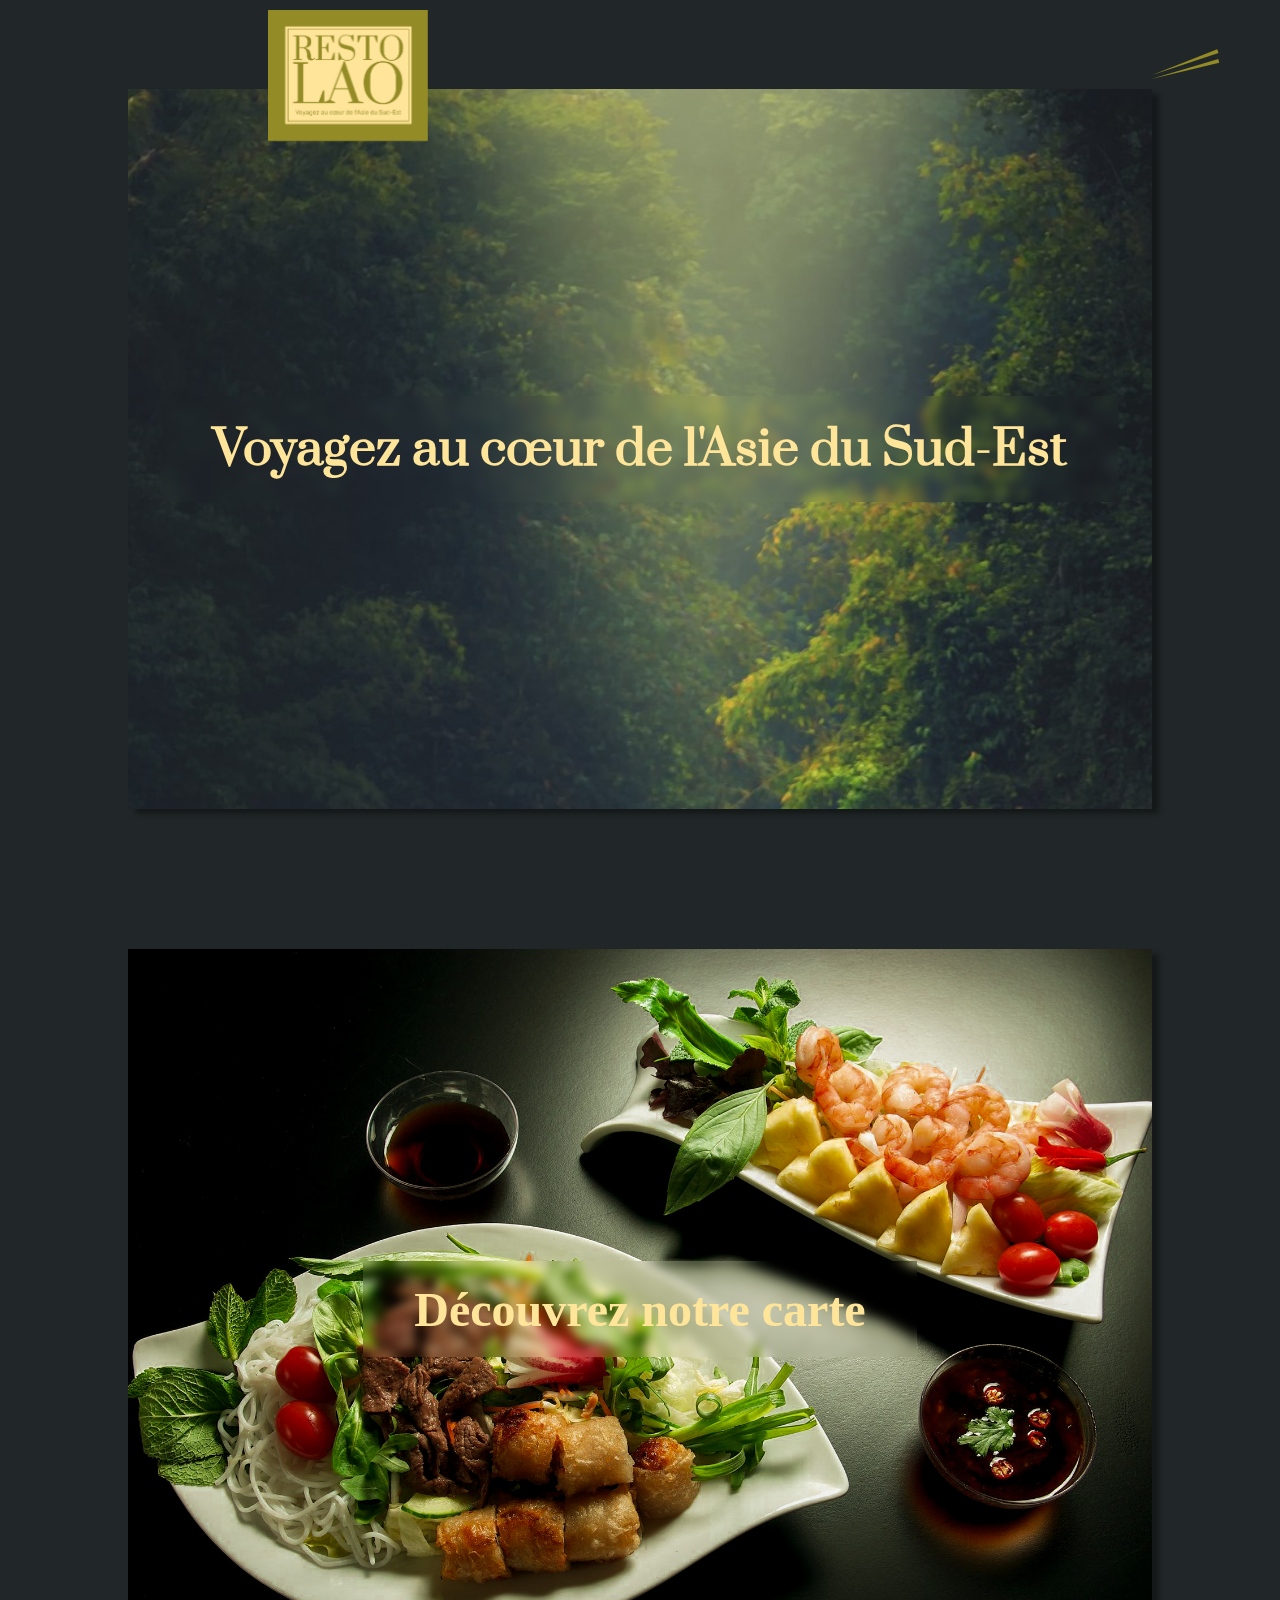
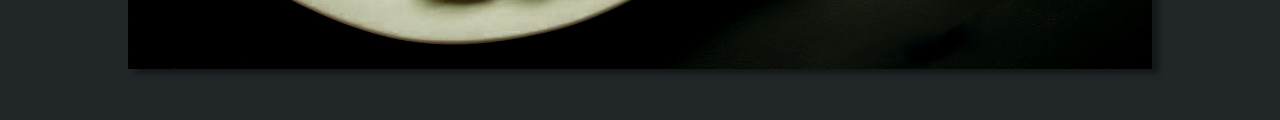
<file: index.html>
<!DOCTYPE html>
<html lang="fr">
<head>
    <meta charset="UTF-8">
    <meta http-equiv="X-UA-Compatible" content="IE=edge">
    <meta name="viewport" content="width=device-width, initial-scale=1.0">
    <title>Resto Lao</title>
    <meta name="description" content="Le resto Lao patati patata">
    <link rel="stylesheet" href="./style.css">
</head>
<body>
    <header>
        <a href="./index.html" class="logo" id="logo">
            <img id="img-logo" src="./assets/logo-resto-lao.png" alt="logo">
        </a>
        <div class="btn-menu-burger" type="submit" aria-label="toggle ccurtain navigation">
            <span class="line l1"></span>
            <span class="line l2"></span>
        </div>
        <div class="menu-burger" id="menu-burger">
            <div class="nav-link">
                <a href="lacarte.html">la carte</a>
                <a href="#">contact</a>
                <a href="#">à Propos</a>
            </div>
            <img src="./assets/img-laos.jpg" alt="">
        </div>
    </header>

    <main>
        <div class="top-main-content">
            <h3 class="text-home-content">Voyagez au cœur de l'Asie du Sud-Est</h3>
        </div>
        <a href="lacarte.html" class="main-content">
            <h3 class="text-home-content">Découvrez notre carte</h3>
        </a>
        
    </main>

    <footer>
    </footer>
    <script src="./script.js"></script>
</body>
</html>
</file>
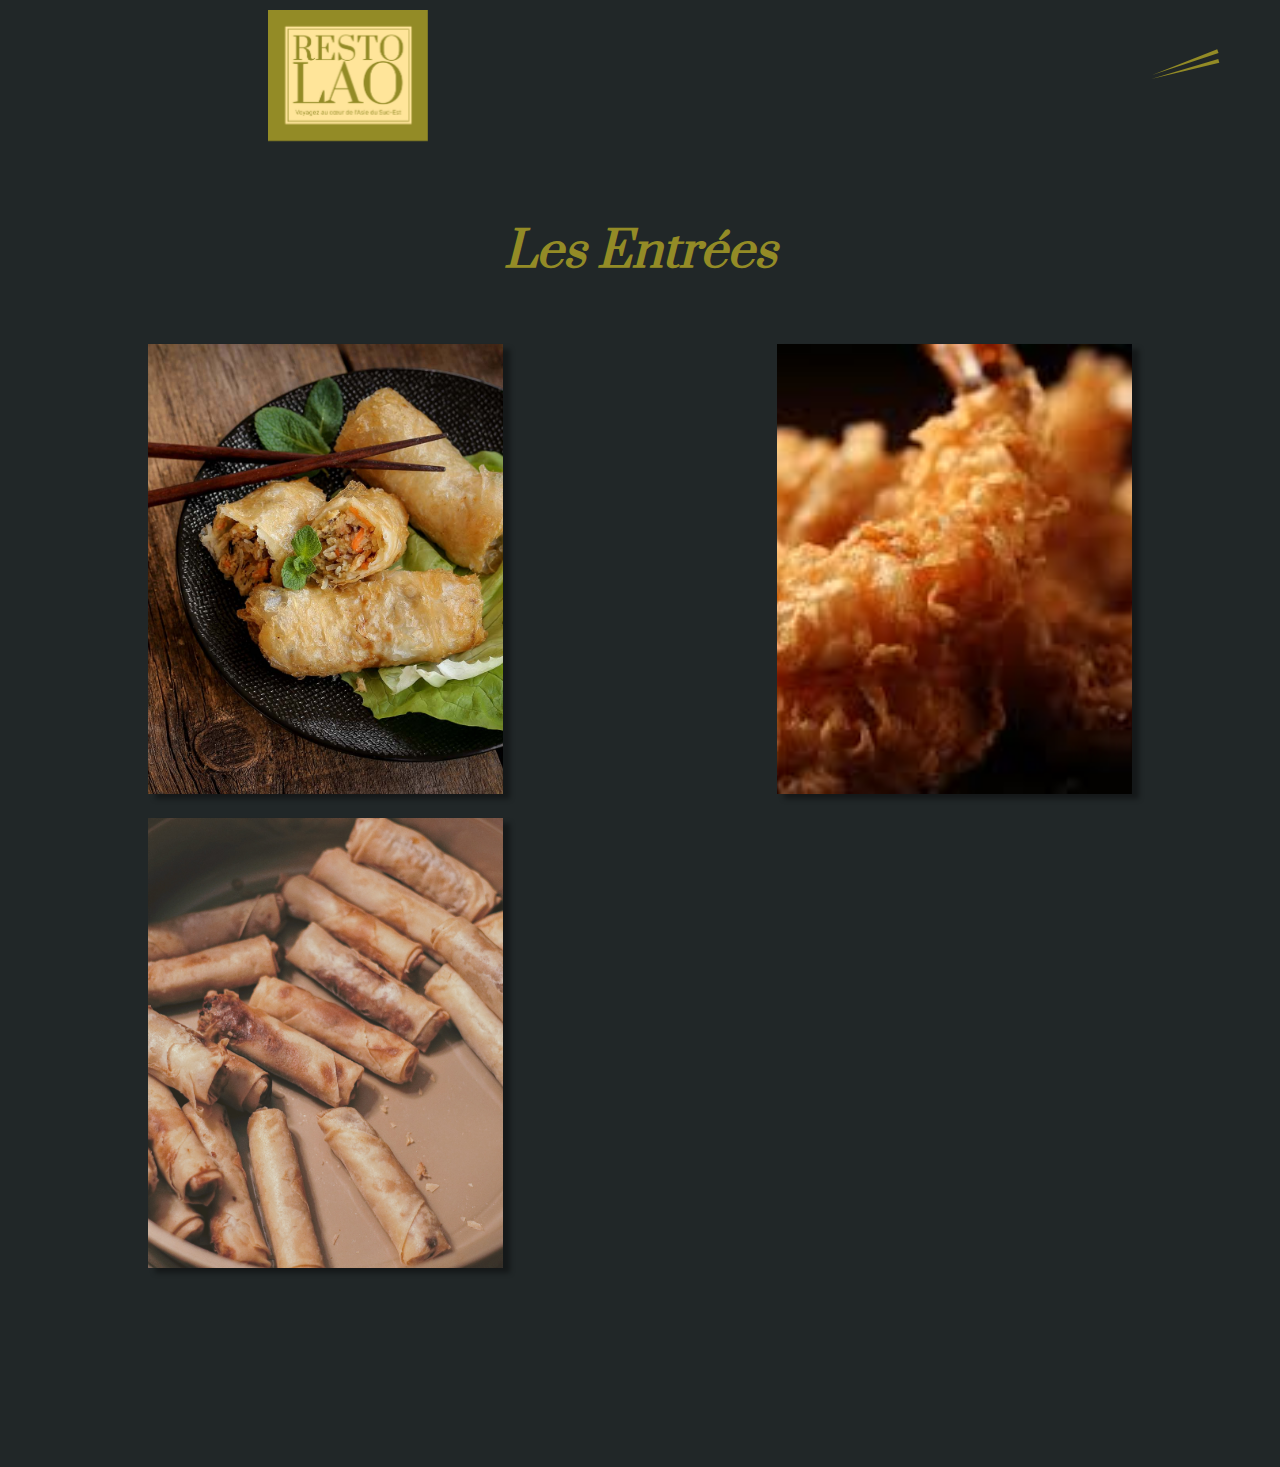
<file: lacarte.html>
<!DOCTYPE html>
<html lang="fr">
<head>
    <meta charset="UTF-8">
    <meta http-equiv="X-UA-Compatible" content="IE=edge">
    <meta name="viewport" content="width=device-width, initial-scale=1.0">
    <title>Resto Lao - La Carte</title>
    <meta name="description" content="Le resto Lao patati patata">
    <link rel="stylesheet" href="./style.css">
</head>
<body>
    <header>
        <a href="./index.html" class="logo" id="logo">
            <img id="img-logo" src="./assets/logo-resto-lao.png" alt="logo">
        </a>
        <div class="btn-menu-burger" type="submit" aria-label="toggle ccurtain navigation">
            <span class="line l1"></span>
            <span class="line l2"></span>
        </div>
        <div class="menu-burger" id="menu-burger">
            <div class="nav-link">
                <a href="lacarte.html">la carte</a>
                <a href="#">contact</a>
                <a href="#">à Propos</a>
            </div>
            <img src="./assets/img-laos.jpg" alt="">
        </div>
    </header>

    <main class="lacarte">
        <div class="entrees">
            <h1>Les entrées</h1>
            <div class="wrapper">
                <div class="card">
                    <div class="poster"><img src="./assets/nems.jpeg" alt="nem pouelt"></div>
                    <div class="details">
                        <h1>Nems au poulet</h1>
                        <p class="desc">
                            Les nems au poulet sont de délicieux rouleaux frits vietnamiens. Ils sont remplis de poulet haché, de légumes croquants et d'épices, puis enveloppés dans une fine feuille de pâte de riz. Croustillants à l'extérieur et juteux à l'intérieur.
                        </p>
                        <div class="cast">
                            <h3>Ingédients</h3>
                            <ul>
                                <li><img src="./assets/poulet.jpeg" alt="poulet"></li>
                                <li><img src="./assets/legumes.jpeg" alt="legumes"></li>
                                <li><img src="./assets/epices.jpeg" alt="epices"></li>
                            </ul>
                        </div>
                    </div>
                </div>
                <div class="card">
                    <div class="poster"><img src="./assets/croustillant-crevette.jpeg" alt="croustillant de crevette"></div>
                    <div class="details">
                        <h1>Croustillant de crevette</h1>
                        <p class="desc">
                            Les croustillants de crevette sont une délicieuse spécialité culinaire qui met en valeur la crevette. Ce sont de petites crevettes fries et savoureuses .
                        </p>
                        <div class="cast">
                            <h3>Ingédients</h3>
                            <ul>
                                <li><img src="./assets/crevette.jpeg" alt="crevette"></li>
                                <li><img src="./assets/chapelure.jpeg" alt="chapelure"></li>
                            </ul>
                        </div>
                    </div>
                </div>
                <div class="card">
                    <div class="poster"><img src="./assets/rouleau-crevette.jpg" alt="rouleau crevette"></div>
                    <div class="details">
                        <h1>Rouleaux de crevette</h1>
                        <p class="desc">
                            Les croustillants de crevette sont une délicieuse spécialité culinaire qui met en valeur la crevette. Ce sont de petites crevettes fries et savoureuses .
                        </p>
                        <div class="cast">
                            <h3>Ingédients</h3>
                            <ul>
                                <li><img src="./assets/crevette.jpeg" alt="crevette"></li>
                                <li><img src="./assets/chapelure.jpeg" alt="chapelure"></li>
                            </ul>
                        </div>
                    </div>
                </div>
            </div>
        </div>
        
    </main>

    <footer>
    </footer>
    <script src="./script.js"></script>
</body>
</html>
</file>
<file: style.css>
@import url('https://fonts.googleapis.com/css2?family=Inter:wght@100;200;300;400;500;600;700;800;900&family=Prata&display=swap');

:root {
    --font-fam-title: 'Prata', serif;
    --font-fam-corps: 'Inter', sans-serif;
    --bg-color : #212728ff;
    --color-text: #FFE59A;
    --color-text-hover: #938B26;
}
*,
::before,
::after {
  margin: 0;
  padding: 0;
  box-sizing: border-box;
  list-style: none;
  text-decoration: none;
}
::-webkit-scrollbar {
    display: none;
}
body{
    background-color: var(--bg-color);
}

header .logo {
    display: flex;
    justify-content: space-between;
    position: fixed;
    z-index: 9;
    top: 0;
    left: 0;
    height: 12vh;
    width: 100vw;
    font-family: var(--font-fam-title);
    font-size: 1em;
    color: white;
    align-items: center; 
    padding:0 10%;
}

.logo img{
    position: absolute;
    top: 0;
    width: 160px;
    margin: 10px 140px;
    transition: all 0.8s;

}
.logo img:hover{
    transform: scale(1.1);
}
.btn-menu-burger{
    display: flex;
    position: fixed;
    z-index: 15;
    top: 50px;
    right: 80px;
    height: 30px;
    width: 50px;
    border: none;
    outline: none;
    cursor: pointer;
    background-color: transparent;
    text-decoration: none;
    align-items: center;
    transition: all 0.4s;
}
.btn-menu-burger:hover{
    transform: scale(1.2);
}
.line {
    position: absolute;
    display: block;
    width: 0;
    height: 0;
    border-top: 2px solid transparent;
    border-bottom: 2px solid transparent;
    border-right: 70px solid #938B26;
    transition: transform 0.4s ease-out, opacity 0.1s ease-out;
}
.l1 {
  transform: translateY(-2px) rotate(-20deg);
}
.l2 {
  transform: translateY(5px) rotate(-15deg);
}
.btn-menu-burger.active .l1 {
  transform: translateY(0px) rotate(135deg);
}
.btn-menu-burger.active .l2 {
  transform: translateY(0px) rotate(-315deg);
}
.menu-burger {
    display: flex;
    position: fixed;
    flex-direction: row;
    justify-content: start;
    align-items: start;
    z-index: 9;
    width: 100vw;
    height: 100%;
    transform: translateX(100%);
    transition: all 0.8s;
    background-color: #faecc2;
}
.menu-burger.active{
    transform: translateX(0);
}
.nav-link{
    display: flex;
    flex-direction: column;
    margin: 5% 20%;
}
.nav-link a{
    color: var(--color-text-hover);
    text-decoration: none;
    font-size: 4em;
    margin: 40px 0;
    text-transform: capitalize;
    transition: all 0.8s;
}
.nav-link a:hover{
    color:var(--color-text-hover);
    transform: scale(1.1) translateX(20%);
}
.menu-burger img{
    object-fit: contain;
    height: 80vh;
    width: 40%;
    position: absolute;
    bottom: 0;
    right: 0;
}






main{
    padding: 4% 10%;
}
.top-main-content{
    position: relative;
    overflow: hidden;
    font-family: var(--font-fam-title);
    display: flex;
    align-items: center;
    height: 80vh;
    justify-content: center;
    margin: 38px 0;
    margin-bottom: 140px;
    box-shadow: 7px 5px 5px #00000060;
}
.top-main-content::before {
    background-image: url(./assets/img-laos.jpg);
    background-size: cover;
    content: "";
    position: absolute;
    top: 0;
    left: 0;
    right: 0;
    bottom: 0;
    z-index: -1;
    transition: all 15s;
}
.top-main-content:hover::before{
    transform: scale(1.4)
}
.main-content{
    height: 80vh;
    box-shadow: 7px 5px 5px #00000060;
    position: relative;
    overflow: hidden;
    display: flex;
    justify-content: center;
    align-items: center;
}
.main-content::before{
    background-image: url(./assets/mainimg-1.jpg);
    background-position: center;
    background-size: cover;
    content: "";
    position: absolute;
    top: 0;
    left: 0;
    right: 0;
    bottom: 0;
    z-index: -1;
    transition: all 15s;
}
.main-content:hover::before{
    transform: scale(1.4)
}
h3.text-home-content {
    font-size: 3em;
    color: var(--color-text);
    display: flex;
    align-items: center;
    justify-content: center;
    padding: 2% 5%;
    backdrop-filter: blur(5px);
}

.lacarte{
    margin: 10% 0;
}
.entrees h1{
    text-align: center;
    color: #938B26;
    text-transform: capitalize;
    font-style: italic;
    font-size: 3em;
    margin: 40px 0;
    font-family: var(--font-fam-title);
}
.wrapper {
    position: relative;
    width: 100%;
    height: 100%;
    padding: 20px;
    display: flex;
    align-content: center;
    justify-content: space-between;
    gap: 24px;
    flex-wrap: wrap;
}

.card {
    position: relative;
    width: 355px;
    height: 450px;
    background: #000;
    overflow: hidden;
    box-shadow: 7px 5px 5px #00000060;
}

.poster {
    position: relative;
    top: 0;
    left: 0;
    width: 100%;
    height: 100%;
    overflow: hidden;
}

.poster::before {
    content: '';
    position: absolute;
    bottom: -45%;
    left: 0;
    width: 100%;
    height: 100%;
    z-index: 1;
    transition: .3s;
}

.card:hover .poster::before {
    bottom: 0;
}

.poster img {
    position: absolute;
    top: 0;
    left: 0;
    width: 100%;
    height: 100%;
    object-fit: cover;
    transition: .8s;
}

.card:hover .poster img {
    transform: scale(1.1);
}

.details {
    position: absolute;
    bottom: -100%;
    left: 0;
    width: 100%;
    height: auto;
    padding: 1.5em 1.5em 2em;
    background: #000a;
    backdrop-filter: blur(16px) saturate(120%);
    transition: .7s;
    color: #fff;
    z-index: 2;
}
.card:hover .details {
    bottom: 0;
}
.details h1 {
    font-size: 1.5em;
    margin-bottom: 5px;
}

.details .rating {
    position: relative;
    margin-bottom: 15px;
    display: flex;
    gap: .25em;
}

.details .rating i {
    color: #e3c414;
}

.details .rating span {
    margin-left: 0.25em;
}


.details .desc {
    color: #fff;
    opacity: .8;
    line-height: 1.5;
    margin-bottom: 1em;
}

.details .cast h3 {
    margin-bottom: .5em;
}

.details .cast ul {
    position: relative;
    display: flex;
    flex-wrap: wrap;
    gap: 0.625rem;
    width: 100%;
}

.details .cast ul li {
    list-style: none;
    width: 55px;
    height: 55px;
    border-radius: 50%;
    overflow: hidden;
    border: 1.5px solid #fff;
}

.details .cast ul li img {
    width: 100%;
    height: 100%;
}
</file>
